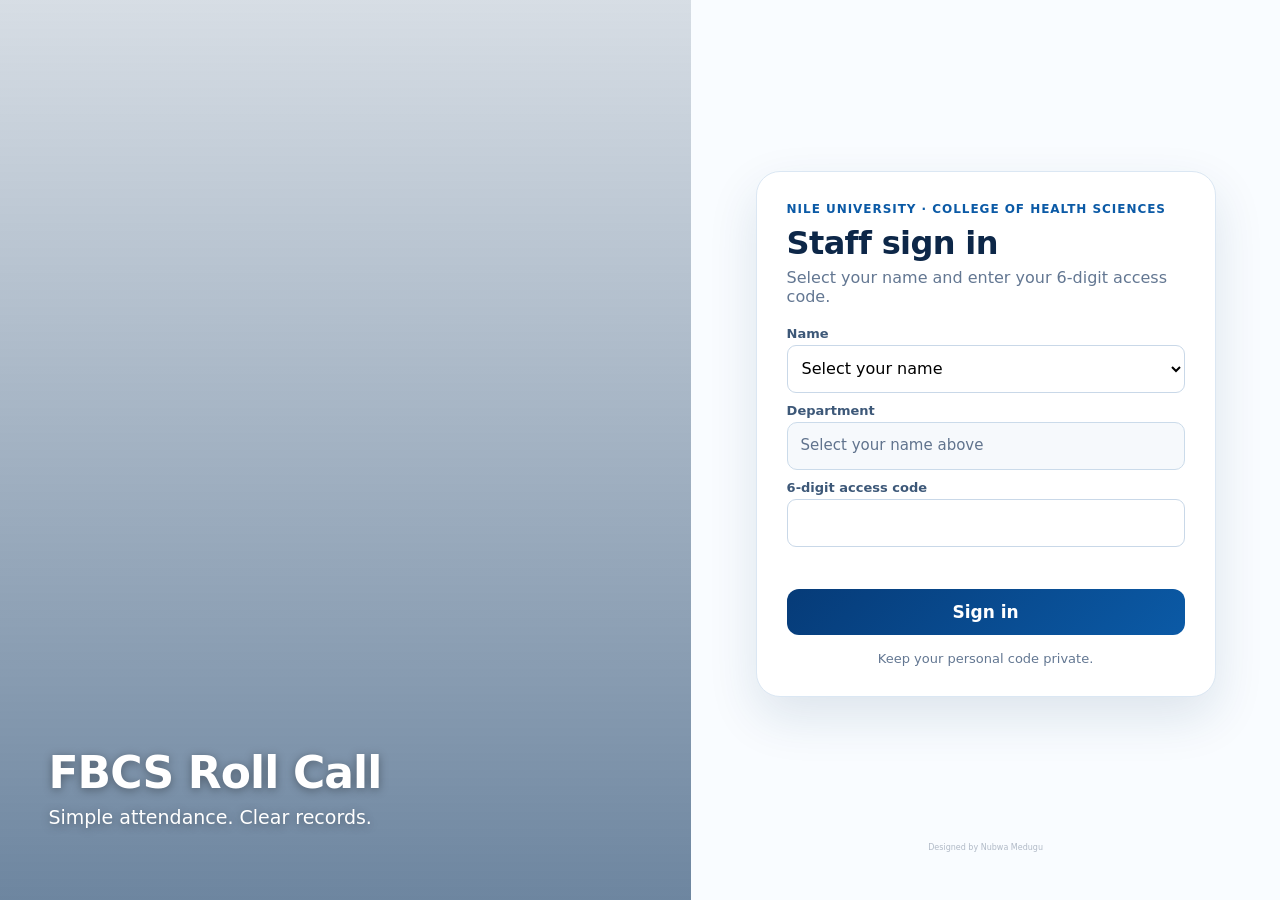
<file: index.html>
<!doctype html><html><head><meta charset="utf-8"><meta name="viewport" content="width=device-width,initial-scale=1"><title>Nile FBCS Roll Call</title><link rel="manifest" href="/manifest.webmanifest"><meta name="theme-color" content="#063b78"><meta name="app-version" content="2026-09-25-nile-blue-ui"><meta name="apple-mobile-web-app-capable" content="yes"><meta name="apple-mobile-web-app-title" content="Nile FBCS Roll Call"><link rel="stylesheet" href="/style.css"><link rel="stylesheet" href="/extra.css"></head><body><div id="app"></div><script src="/core1.js"></script><script src="/core2.js"></script><script src="/core3.js"></script><script src="/core4.js"></script><script src="/roll.js"></script><script src="/reports.js"></script><script src="/admin.js"></script><script src="/extra.js"></script><script src="/qrcode.min.js"></script><script src="/qr.js"></script><script src="/testmode.js"></script><script src="/start.js"></script></body></html>
</file>
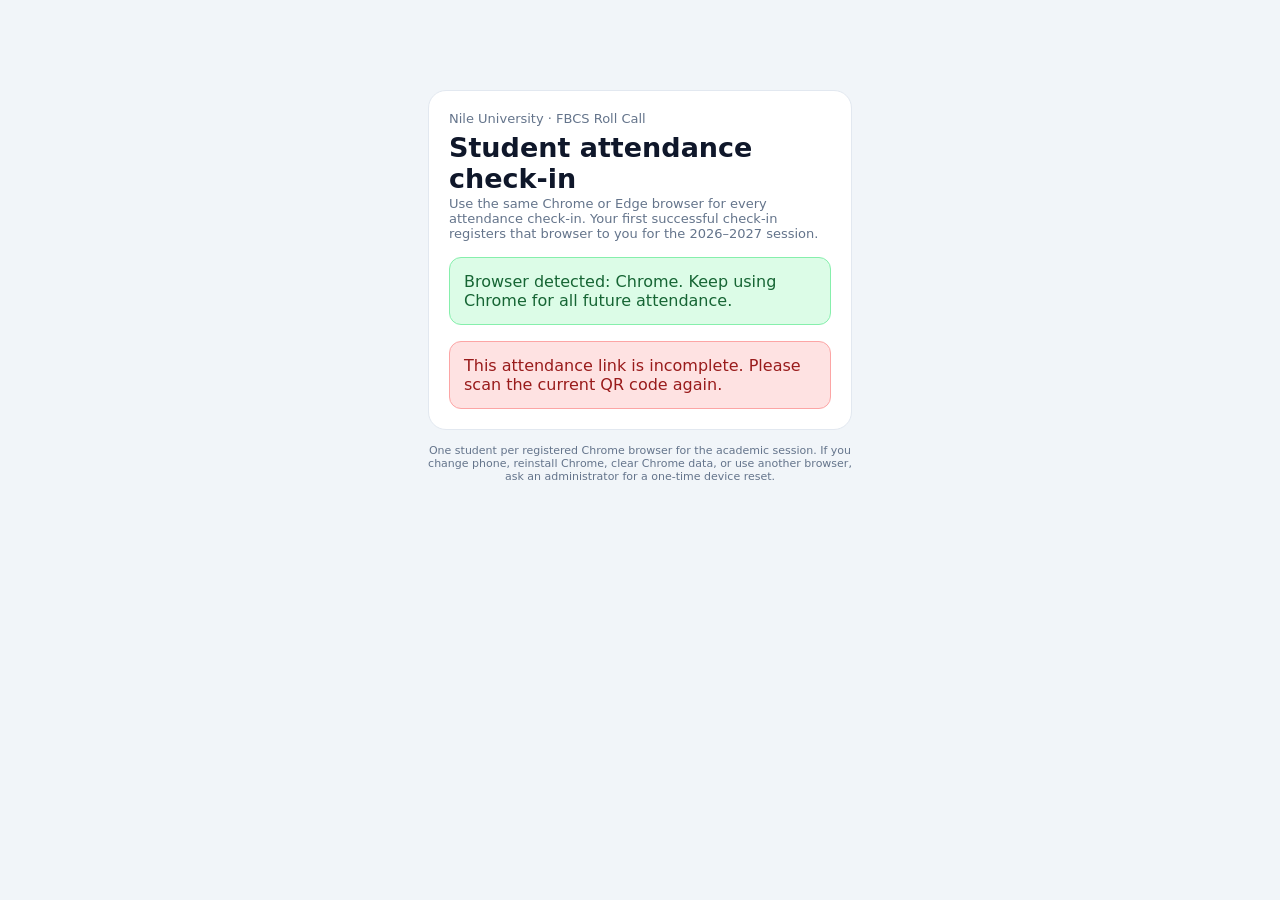
<file: checkin.html>
<!doctype html>
<html>
<head>
<meta charset="utf-8">
<meta name="viewport" content="width=device-width,initial-scale=1">
<title>FBCS Student Check-in</title>
<meta name="theme-color" content="#0f172a">
<style>
:root{font-family:system-ui,-apple-system,Segoe UI,sans-serif;color:#0f172a;background:#f1f5f9}
*{box-sizing:border-box}body{margin:0}.wrap{max-width:460px;margin:auto;padding:18px}.card{background:#fff;border:1px solid #e2e8f0;border-radius:18px;padding:20px;margin-top:8vh}.muted{color:#64748b;font-size:13px}.title{font-size:27px;font-weight:800;margin:6px 0 2px}label{display:block;font-size:12px;color:#475569;margin:14px 0 5px}input,select{width:100%;padding:13px;border:1px solid #cbd5e1;border-radius:10px;font-size:16px;background:#fff}.btn{width:100%;border:0;border-radius:10px;padding:13px 16px;font-weight:750;background:#0f172a;color:#fff;margin-top:16px;font-size:16px}.btn:disabled{opacity:.6}.ok{background:#dcfce7;color:#166534;border:1px solid #86efac;border-radius:12px;padding:14px;margin-top:16px}.err{background:#fee2e2;color:#991b1b;border:1px solid #fca5a5;border-radius:12px;padding:14px;margin-top:16px}.brand{text-align:center;color:#64748b;font-size:11px;margin-top:14px}
</style>
</head>
<body><div class="wrap"><div class="card">
<div class="muted">Nile University · FBCS Roll Call</div>
<div class="title">Student attendance check-in</div><div id="testNotice"></div>
<div class="muted">Use the same Chrome or Edge browser for every attendance check-in. Your first successful check-in registers that browser to you for the 2026–2027 session.</div><div id="browserNotice"></div>
<form id="f">
<label>Matric number</label>
<input id="matric" autocomplete="off" required>
<div id="groupWrap"><label>Group</label>
<select id="group">
  <option value="">Select group for practicals</option>
  <option value="A">Group A</option>
  <option value="B">Group B</option>
</select></div>
<label>Surname</label>
<input id="surname" autocomplete="family-name" required>
<button id="btn" class="btn">Check in</button>
</form>
<div id="msg"></div>
</div><div class="brand">One student per registered Chrome browser for the academic session. If you change phone, reinstall Chrome, clear Chrome data, or use another browser, ask an administrator for a one-time device reset.</div></div>
<script>
const URL='https://ktlynfdhhfwqnhtkgauy.supabase.co';
const KEY='sb_publishable_5rmnEy05iKgq7bcCHYfQzw_Anumymr5';
const p=new URLSearchParams(location.search),sid=p.get('sid'),token=p.get('token'),type=p.get('type')||'Lecture',isTest=p.get('test')==='1';
const DEVICE_KEY='fbcs_rollcall_device_v1';
let deviceId=localStorage.getItem(DEVICE_KEY);
if(!deviceId){deviceId=(crypto.randomUUID?crypto.randomUUID():String(Date.now())+'-'+Math.random().toString(36).slice(2));localStorage.setItem(DEVICE_KEY,deviceId)}
const msg=document.getElementById('msg'),form=document.getElementById('f'),btn=document.getElementById('btn'),groupWrap=document.getElementById('groupWrap'),groupEl=document.getElementById('group'),browserNotice=document.getElementById('browserNotice');
const ua=navigator.userAgent||'';
const isChrome=/Chrome\//.test(ua)||/CriOS\//.test(ua);
const supportedBrowser=isChrome;
const browserName=isChrome?'Chrome':'unsupported browser';
if(String(type).toLowerCase()!=='practical'){groupWrap.style.display='none';groupEl.value='';}
if(isTest){const n=document.getElementById('testNotice');n.className='ok';n.style.marginTop='10px';n.textContent='TEST MODE — this does not count as real attendance. Use a TEST matric number shown by the lecturer.';}
if(supportedBrowser){browserNotice.className='ok';browserNotice.textContent='Browser detected: Chrome. Keep using Chrome for all future attendance.';}else{browserNotice.className='err';browserNotice.innerHTML='<b>Open this QR in Google Chrome.</b><br>Attendance is accepted only in Chrome. Set Chrome as your default browser, then scan the current QR again.';form.style.display='none';}
function show(kind,text){msg.className=kind;msg.textContent=text}
if(!sid||!token){form.style.display='none';show('err','This attendance link is incomplete. Please scan the current QR code again.')}
form?.addEventListener('submit',async e=>{
 e.preventDefault();
 btn.disabled=true;btn.textContent='Checking…';msg.className='';msg.textContent='';
 try{
   const r=await fetch(URL+'/functions/v1/student-qr-checkin',{
     method:'POST',
     headers:{'Content-Type':'application/json','apikey':KEY},
     body:JSON.stringify({session_id:sid,token,student_id:document.getElementById('matric').value.trim(),group:document.getElementById('group').value,surname:document.getElementById('surname').value.trim(),device_id:deviceId})
   });
   const b=await r.json();
   if(!r.ok)throw Error(b.error||'Check-in failed');
   form.style.display='none';
   show('ok',b.already_checked_in?'You are already checked in for this register.':'Attendance recorded successfully for '+b.student_name+'.');
 }catch(e){show('err',e.message);btn.disabled=false;btn.textContent='Check in'}
});
</script></body></html>
</file>
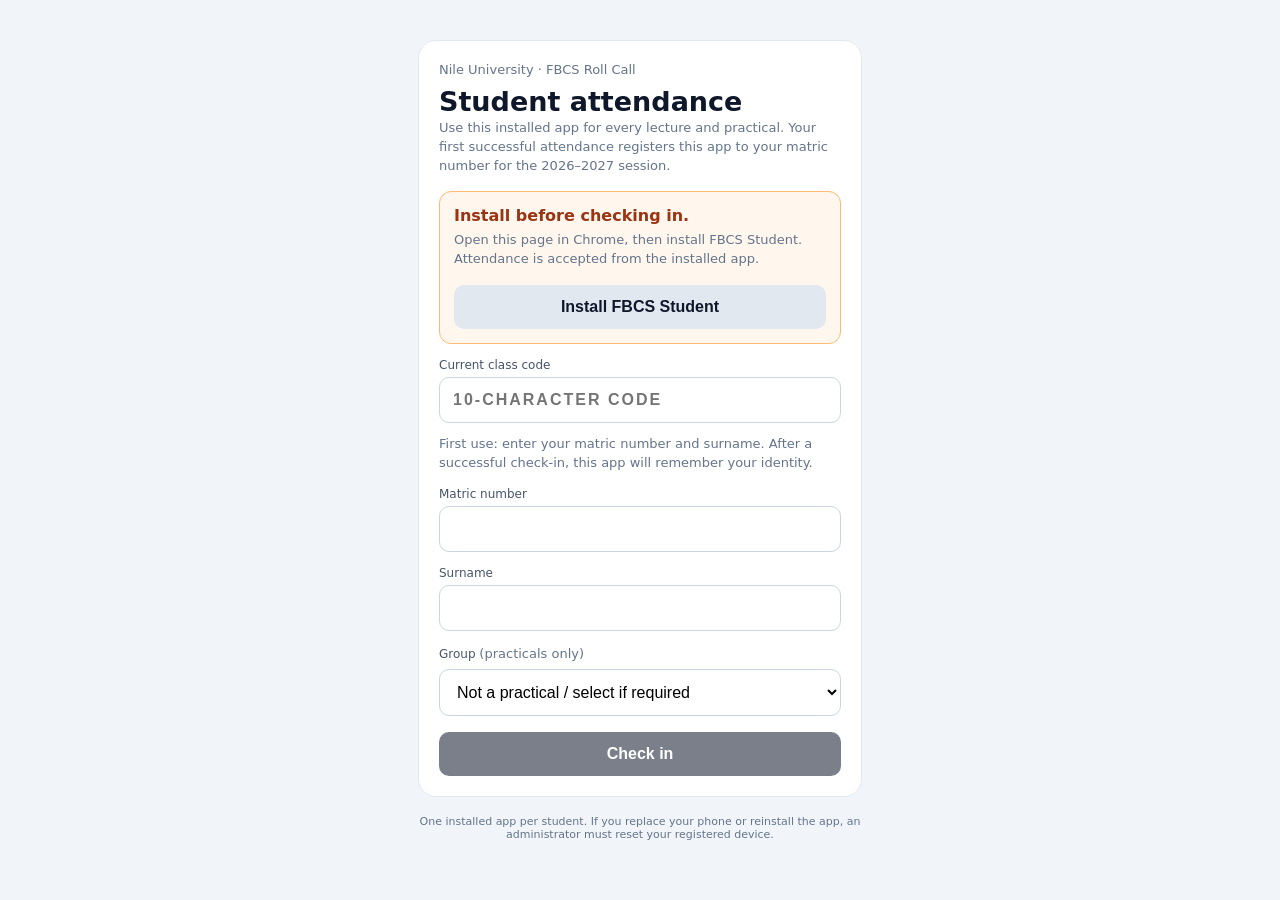
<file: student.html>
<!doctype html>
<html>
<head>
<meta charset="utf-8">
<meta name="viewport" content="width=device-width,initial-scale=1">
<title>FBCS Student Roll Call</title>
<link rel="manifest" href="/student-manifest.webmanifest">
<meta name="theme-color" content="#0f172a">
<meta name="apple-mobile-web-app-capable" content="yes">
<meta name="apple-mobile-web-app-title" content="FBCS Student">
<style>
:root{font-family:system-ui,-apple-system,Segoe UI,sans-serif;color:#0f172a;background:#f1f5f9}*{box-sizing:border-box}body{margin:0}.wrap{max-width:480px;margin:auto;padding:18px}.card{background:#fff;border:1px solid #e2e8f0;border-radius:18px;padding:20px;margin-top:22px}.muted{color:#64748b;font-size:13px;line-height:1.45}.title{font-size:27px;font-weight:800;margin:6px 0 2px}label{display:block;font-size:12px;color:#475569;margin:14px 0 5px}input,select{width:100%;padding:13px;border:1px solid #cbd5e1;border-radius:10px;font-size:16px;background:#fff}.code{text-transform:uppercase;letter-spacing:2px;font-weight:800}.btn{width:100%;border:0;border-radius:10px;padding:13px 16px;font-weight:750;background:#0f172a;color:#fff;margin-top:16px;font-size:16px}.btn.secondary{background:#e2e8f0;color:#0f172a}.btn:disabled{opacity:.55}.ok{background:#dcfce7;color:#166534;border:1px solid #86efac;border-radius:12px;padding:14px;margin-top:16px}.err{background:#fee2e2;color:#991b1b;border:1px solid #fca5a5;border-radius:12px;padding:14px;margin-top:16px}.warn{background:#fff7ed;color:#9a3412;border:1px solid #fdba74;border-radius:12px;padding:14px;margin-top:16px}.brand{text-align:center;color:#64748b;font-size:11px;margin:18px 0}.steps{margin:8px 0 0;padding-left:20px;color:#334155;font-size:14px}.steps li{margin:7px 0}.hidden{display:none}
</style>
</head>
<body><div class="wrap">
<div class="card">
<div class="muted">Nile University · FBCS Roll Call</div>
<div class="title">Student attendance</div>
<div class="muted">Use this installed app for every lecture and practical. Your first successful attendance registers this app to your matric number for the 2026–2027 session.</div>
<div id="installBox"></div>
<form id="f">
<label>Current class code</label>
<input id="classcode" class="code" maxlength="10" autocomplete="off" autocapitalize="characters" placeholder="10-character code" required>
<div id="identityBox"></div>
<div id="identityEntry"><label>Matric number</label>
<input id="matric" autocomplete="off" required>
<label>Surname</label>
<input id="surname" autocomplete="family-name" required></div>
<label>Group <span class="muted">(practicals only)</span></label>
<select id="group"><option value="">Not a practical / select if required</option><option value="A">Group A</option><option value="B">Group B</option></select>
<button id="btn" class="btn">Check in</button>
</form>
<div id="msg"></div>
</div>
<div class="brand">One installed app per student. If you replace your phone or reinstall the app, an administrator must reset your registered device.</div>
</div>
<script>
const URL='https://ktlynfdhhfwqnhtkgauy.supabase.co';
const KEY='sb_publishable_5rmnEy05iKgq7bcCHYfQzw_Anumymr5';
const DEVICE_KEY='fbcs_rollcall_student_app_device_v1';
const ID_KEY='fbcs_rollcall_student_identity_v1';
let deviceId=localStorage.getItem(DEVICE_KEY);
if(!deviceId){deviceId=(crypto.randomUUID?crypto.randomUUID():String(Date.now())+'-'+Math.random().toString(36).slice(2));localStorage.setItem(DEVICE_KEY,deviceId)}
const form=document.getElementById('f'),btn=document.getElementById('btn'),msg=document.getElementById('msg'),installBox=document.getElementById('installBox'),identityBox=document.getElementById('identityBox'),identityEntry=document.getElementById('identityEntry');
let savedIdentity=null;try{savedIdentity=JSON.parse(localStorage.getItem(ID_KEY)||'null')}catch{}
function renderIdentity(){
  if(savedIdentity?.student_id&&savedIdentity?.surname){
    identityBox.innerHTML='<div class="ok"><b>Registered student</b><div style="margin-top:4px">'+savedIdentity.student_name+' · '+savedIdentity.student_id+'</div><div class="muted" style="margin-top:5px">This app is locked to this student. An administrator must reset the device before another student can use it.</div></div>';
    identityEntry.classList.add('hidden');
    document.getElementById('matric').required=false;document.getElementById('surname').required=false;
  }else{
    identityBox.innerHTML='<div class="muted" style="margin-top:12px">First use: enter your matric number and surname. After a successful check-in, this app will remember your identity.</div>';
    identityEntry.classList.remove('hidden');
  }
}
const standalone=window.matchMedia('(display-mode: standalone)').matches||window.navigator.standalone===true;
const isiOS=/iphone|ipad|ipod/i.test(navigator.userAgent);
let installPrompt=null;
window.addEventListener('beforeinstallprompt',e=>{e.preventDefault();installPrompt=e;renderInstall()});
window.addEventListener('appinstalled',()=>location.reload());
function show(kind,text){msg.className=kind;msg.textContent=text}
function renderInstall(){
  if(standalone){installBox.innerHTML='<div class="ok">Installed app detected. Use this app for attendance each time.</div>';btn.disabled=false;return}
  btn.disabled=true;
  if(isiOS){
    installBox.innerHTML='<div class="warn"><b>Install before checking in.</b><ol class="steps"><li>Open this page in Safari.</li><li>Tap Share.</li><li>Tap Add to Home Screen.</li><li>Open FBCS Student from your Home Screen.</li></ol></div>';
  }else{
    installBox.innerHTML='<div class="warn"><b>Install before checking in.</b><div class="muted" style="margin-top:6px">Open this page in Chrome, then install FBCS Student. Attendance is accepted from the installed app.</div><button id="installBtn" class="btn secondary" type="button">Install FBCS Student</button></div>';
    setTimeout(()=>{const b=document.getElementById('installBtn');if(b)b.onclick=async()=>{if(installPrompt){installPrompt.prompt();await installPrompt.userChoice}else alert('Use Chrome menu → Install app / Add to Home screen.')}})
  }
}
renderInstall();
renderIdentity();
form.addEventListener('submit',async e=>{
 e.preventDefault();
 if(!standalone){show('err','Attendance must be submitted from the installed FBCS Student app.');return}
 btn.disabled=true;btn.textContent='Checking…';msg.className='';msg.textContent='';
 try{
   const r=await fetch(URL+'/functions/v1/student-qr-checkin',{
     method:'POST',
     headers:{'Content-Type':'application/json','apikey':KEY},
     body:JSON.stringify({
       session_code:document.getElementById('classcode').value.trim(),
       student_id:savedIdentity?.student_id||document.getElementById('matric').value.trim(),
       group:document.getElementById('group').value,
       surname:savedIdentity?.surname||document.getElementById('surname').value.trim(),
       device_id:deviceId
     })
   });
   const b=await r.json();
   if(!r.ok)throw Error(b.error||'Check-in failed');
   if(!savedIdentity){savedIdentity={student_id:document.getElementById('matric').value.trim(),surname:document.getElementById('surname').value.trim(),student_name:b.student_name};localStorage.setItem(ID_KEY,JSON.stringify(savedIdentity));renderIdentity();}
   show('ok',b.already_checked_in?'You are already checked in for this register.':'Attendance recorded successfully for '+b.student_name+'.');
   document.getElementById('classcode').value='';document.getElementById('group').value='';
 }catch(e){show('err',e.message)}
 finally{btn.disabled=false;btn.textContent='Check in'}
});
if('serviceWorker' in navigator)navigator.serviceWorker.register('/student-sw.js').catch(()=>{});
</script>
</body></html>
</file>
<file: style.css>
:root{font-family:system-ui,-apple-system,Segoe UI,sans-serif;color:#0f172a;background:#f1f5f9}*{box-sizing:border-box}body{margin:0}.wrap{max-width:980px;margin:auto;padding:18px}.card{background:white;border:1px solid #e2e8f0;border-radius:16px;padding:16px;margin-bottom:14px}.top{display:flex;justify-content:space-between;gap:12px;align-items:center}.muted{color:#64748b;font-size:13px}.btn{border:0;border-radius:10px;padding:10px 14px;font-weight:650;cursor:pointer}.primary{background:#0f172a;color:white}.green{background:#059669;color:white}.light{background:#f8fafc;border:1px solid #cbd5e1}.danger{background:#e11d48;color:white}.tabs{display:flex;gap:8px;flex-wrap:wrap;margin:14px 0}.tabs button.active{background:#4f46e5;color:white}.grid{display:grid;grid-template-columns:repeat(auto-fit,minmax(180px,1fr));gap:10px}.stat{padding:14px;border:1px solid #e2e8f0;border-radius:12px;background:#fff}.stat b{font-size:22px}.session{padding:12px;border:1px solid #e2e8f0;border-radius:12px;cursor:pointer}.session.sel{outline:2px solid #4f46e5}.row{display:flex;align-items:center;gap:10px;padding:9px 0;border-bottom:1px solid #f1f5f9}.grow{flex:1}.pill{font-size:11px;padding:3px 7px;border-radius:999px;background:#eef2ff;color:#4338ca}.marks button{padding:7px 9px;margin-left:4px;border:1px solid #cbd5e1;border-radius:8px;background:white;cursor:pointer}.marks button.on{color:white}.marks .p.on{background:#059669}.marks .l.on{background:#d97706}.marks .a.on{background:#e11d48}input,select{width:100%;padding:10px;border:1px solid #cbd5e1;border-radius:9px}label{display:block;font-size:12px;color:#475569;margin:10px 0 4px}.login{max-width:390px;margin:10vh auto}.hidden{display:none!important}.table{width:100%;border-collapse:collapse;font-size:13px}.table th,.table td{padding:8px;border-bottom:1px solid #e2e8f0;text-align:left}.scroll{max-height:560px;overflow:auto}.progressbar{height:9px;background:#e2e8f0;border-radius:999px;overflow:hidden}.progressbar>div{height:100%;background:#4f46e5;transition:width .15s ease}.student-card{text-align:center;padding:28px 18px}.student-count{font-size:13px;color:#64748b;margin-bottom:12px}.student-name{font-size:30px;font-weight:750;line-height:1.15;margin:8px 0}.student-id{font-size:17px;color:#64748b;margin-bottom:18px}.current-mark{display:inline-block;padding:5px 10px;border-radius:999px;background:#f1f5f9;color:#475569;font-size:13px;margin-bottom:18px}.mark-grid{display:grid;grid-template-columns:1fr 1fr;gap:12px;max-width:560px;margin:0 auto}.mark-big{font-size:20px;padding:20px 12px;border-radius:14px;border:0;font-weight:750;cursor:pointer}.mark-present{background:#059669;color:#fff}.mark-absent{background:#e11d48;color:#fff}.mark-late{background:#d97706;color:#fff;font-size:17px;padding:13px 18px;margin-top:12px;border-radius:12px;border:0;font-weight:700;cursor:pointer;min-width:160px}.navrow{display:flex;justify-content:space-between;gap:10px;align-items:center;margin-top:18px}.complete{font-size:24px;font-weight:750;margin:6px 0}.summarynums{display:flex;justify-content:center;gap:16px;flex-wrap:wrap;margin:16px 0}.summarynums span{padding:9px 12px;border-radius:10px;background:#f8fafc;border:1px solid #e2e8f0}.mini-status{font-size:12px;color:#64748b}.review-unmarked{margin-top:12px}@media(max-width:640px){.wrap{padding:10px}.row{align-items:flex-start}.marks{white-space:nowrap}.student-name{font-size:26px}.student-card{padding:22px 12px}.mark-big{padding:22px 8px;font-size:19px}}.undo{background:#fff7ed;border:1px solid #fdba74;color:#9a3412;white-space:nowrap}.undo:hover{background:#ffedd5}.dashgrid{display:grid;grid-template-columns:repeat(auto-fill,minmax(150px,1fr));gap:9px}.stuCard{border-radius:12px;padding:12px;border:1px solid rgba(15,23,42,.10);min-height:96px}.stuCard b{display:block;font-size:14px;line-height:1.2}.stuCard .pct{font-size:24px;font-weight:850;margin:5px 0}.stuCard .small{font-size:11px;opacity:.82}.dgreen{background:#dcfce7;color:#14532d;border-color:#86efac}.damber{background:#fef3c7;color:#78350f;border-color:#fcd34d}.dred{background:#fee2e2;color:#7f1d1d;border-color:#fca5a5}.dgrey{background:#e5e7eb;color:#374151;border-color:#d1d5db}.legend{display:flex;gap:8px;flex-wrap:wrap}.legend span{padding:5px 8px;border-radius:999px;font-size:12px;font-weight:700}.dashcontrols{display:flex;gap:8px;flex-wrap:wrap;align-items:end}.dashcontrols label{font-size:12px;color:#64748b}.dashcontrols select{margin:3px 0 0;min-width:150px}.subtabs{display:flex;gap:7px;flex-wrap:wrap;margin:12px 0}.subtabs button.active{background:#0f172a;color:#fff}.pctdot{display:inline-block;min-width:58px;text-align:center;padding:4px 7px;border-radius:999px;font-weight:750;font-size:12px}.pctgreen{background:#dcfce7;color:#166534}.pctamber{background:#fef3c7;color:#92400e}.pctred{background:#fee2e2;color:#991b1b}.pctgrey{background:#e5e7eb;color:#4b5563}.report-table-wrap{overflow:auto;max-height:560px}.restart{background:#fff1f2;border:1px solid #fda4af;color:#9f1239}.install{background:#eef2ff;border:1px solid #a5b4fc;color:#3730a3}.online{font-size:11px;padding:4px 7px;border-radius:999px;background:#dcfce7;color:#166534}.offline{font-size:11px;padding:4px 7px;border-radius:999px;background:#fee2e2;color:#991b1b}.admin-actions{display:flex;gap:6px;flex-wrap:wrap}.codebox{font-family:ui-monospace,SFMono-Regular,Menlo,monospace;font-weight:800;letter-spacing:.06em}.audititem{font-size:12px;padding:8px 0;border-bottom:1px solid #e2e8f0}.staff-inactive{opacity:.52}
.dash-summary{display:grid;grid-template-columns:repeat(4,minmax(0,1fr));gap:10px;margin-bottom:14px}
.stat-total{background:#fff;color:#0f172a}
.stat-green{background:#dcfce7;color:#166534;border-color:#86efac}
.stat-amber{background:#fef3c7;color:#92400e;border-color:#fcd34d}
.stat-red{background:#fee2e2;color:#991b1b;border-color:#fca5a5}
.dash-summary .stat div{font-size:12px;font-weight:700;margin-top:2px}
.app-footer{text-align:center;color:#64748b;font-size:9px;padding:14px 8px 6px;opacity:.72}
@media(max-width:640px){.dash-summary{grid-template-columns:1fr 1fr}.dash-summary .stat{padding:12px}.dash-summary .stat b{font-size:24px}}

.qr-card{border-color:#c7d2fe;background:linear-gradient(180deg,#fff,#f8fafc)}
.qr-layout{display:grid;grid-template-columns:minmax(250px,300px) 1fr;gap:22px;align-items:center;margin-top:14px}
.qr-box{background:#fff;border:1px solid #e2e8f0;border-radius:16px;padding:12px;display:flex;align-items:center;justify-content:center;min-height:276px}
.qr-box img,.qr-box canvas{max-width:250px!important;width:100%!important;height:auto!important}
.qr-timer{font-size:32px;font-weight:850;font-variant-numeric:tabular-nums;color:#4338ca}
.qr-count{font-size:24px;font-weight:800;color:#0f172a}
@media(max-width:640px){.qr-layout{grid-template-columns:1fr}.qr-box{max-width:300px;margin:auto}.qr-timer{font-size:27px}}

/* 2026 responsive Nile-blue UI refresh */
:root{
  --nile:#063b78;
  --nile-2:#0b5aa6;
  --nile-3:#1677d2;
  --ink:#0d2748;
  --muted:#637792;
  --line:#dbe7f3;
  --soft:#f4f8fc;
  --white:#ffffff;
  --shadow:0 10px 30px rgba(17,54,92,.08);
}
html{background:#eef4fa}
body{background:linear-gradient(180deg,#f7fbff 0,#eef4fa 100%);color:var(--ink)}
button,input,select,textarea{font:inherit}
button:focus-visible,input:focus-visible,select:focus-visible,textarea:focus-visible{outline:3px solid rgba(22,119,210,.26);outline-offset:2px}
.card{border:1px solid var(--line);box-shadow:var(--shadow);border-radius:18px}
.btn{min-height:46px;border-radius:12px;font-size:15px}
.primary{background:linear-gradient(135deg,var(--nile),var(--nile-2));color:#fff}
.green{background:#0b8f6a;color:#fff}
.light{background:#fff;border:1px solid #cfddeb;color:var(--ink)}
.muted{color:var(--muted);font-size:14px;line-height:1.45}
input,select{min-height:48px;font-size:16px;border-color:#c9d8e8;background:#fff}
label{font-size:13px;font-weight:700;color:#3d5878}
.progressbar{height:11px;background:#dfe9f4}
.progressbar>div{background:linear-gradient(90deg,var(--nile-2),#2e8ae3)}

/* Login */
.login-shell{min-height:100vh;display:grid;grid-template-columns:1.08fr .92fr;background:#fff}
.login-photo{
  min-height:100vh;
  background:
    linear-gradient(180deg,rgba(4,46,91,.16),rgba(4,46,91,.58)),
    url('https://pbs.twimg.com/media/Gx0VrUXXEAA_Zq4.jpg') center/cover no-repeat;
  position:relative
}
.login-photo-overlay{position:absolute;left:7%;bottom:8%;color:#fff;text-shadow:0 2px 10px rgba(0,0,0,.35)}
.login-photo-title{font-size:44px;font-weight:850;letter-spacing:-.02em}
.login-photo-sub{font-size:19px;margin-top:8px}
.login-panel{display:flex;flex-direction:column;justify-content:center;padding:42px clamp(22px,5vw,76px);background:#f9fcff}
.login-card{max-width:460px;width:100%;margin:auto;background:#fff;border:1px solid var(--line);border-radius:24px;padding:30px;box-shadow:0 20px 50px rgba(16,55,96,.12)}
.login-card h1{font-size:32px;margin:8px 0 6px;letter-spacing:-.02em}
.login-note{font-size:16px;color:var(--muted);margin-bottom:20px}
.eyebrow{font-size:12px;font-weight:800;letter-spacing:.08em;text-transform:uppercase;color:var(--nile-2)}
.eyebrow.light{color:#dcecff}
.readonly-field{padding:13px;border:1px solid #cbdbea;border-radius:10px;background:#f6f9fc;min-height:48px;color:#60738d;font-size:15px}
.login-error{color:#b42318;font-size:13px;min-height:20px;margin-top:8px}
.big-action{width:100%;margin-top:14px;font-size:17px;font-weight:800}
.login-help{text-align:center;color:var(--muted);font-size:13px;margin-top:16px}

/* App shell/header */
.app-shell{max-width:1240px;margin:0 auto;padding:18px 18px 34px}
.app-header{background:linear-gradient(135deg,#063b78,#0a5da9);color:#fff;border-radius:20px 20px 0 0;padding:18px 22px;display:flex;align-items:center;justify-content:space-between;gap:18px;box-shadow:0 12px 30px rgba(6,59,120,.18)}
.brand-block{cursor:pointer;min-width:0}
.brand-title{font-size:24px;font-weight:850;letter-spacing:-.02em}
.brand-sub{font-size:12px;color:#dbeafe;margin-top:2px}
.user-block{display:flex;align-items:center;gap:12px;min-width:0}
.user-text{display:flex;flex-direction:column;min-width:0}
.user-text b{font-size:14px;white-space:nowrap;overflow:hidden;text-overflow:ellipsis;max-width:320px}
.user-text span{font-size:11px;color:#dbeafe;white-space:nowrap;overflow:hidden;text-overflow:ellipsis;max-width:320px}
.status-wrap .online{background:rgba(220,252,231,.16);color:#dcfce7;border:1px solid rgba(220,252,231,.28)}
.status-wrap .offline{background:rgba(254,226,226,.16);color:#fee2e2;border:1px solid rgba(254,226,226,.3)}
.small-btn{min-height:38px;padding:7px 12px;background:rgba(255,255,255,.12);border-color:rgba(255,255,255,.28);color:#fff}

.main-nav{display:flex;background:#fff;border:1px solid var(--line);border-top:0;border-radius:0 0 18px 18px;padding:8px 10px;gap:6px;box-shadow:var(--shadow);position:sticky;top:0;z-index:20}
.nav-btn{border:0;background:transparent;border-radius:12px;padding:10px 14px;display:flex;align-items:center;gap:8px;color:#4d6280;font-weight:750;cursor:pointer;min-height:48px}
.nav-btn:hover{background:#f0f6fc;color:var(--nile)}
.nav-btn.active{background:#eaf4ff;color:var(--nile);box-shadow:inset 0 0 0 1px #b9d8f5}
.nav-ico{font-size:19px;line-height:1}

#view{margin-top:18px}

/* Home */
.home-hero{
  min-height:250px;border-radius:22px;overflow:hidden;position:relative;
  background:
    linear-gradient(90deg,rgba(4,43,84,.86) 0%,rgba(4,43,84,.58) 42%,rgba(4,43,84,.04) 78%),
    url('https://pbs.twimg.com/media/Gx0VrUXXEAA_Zq4.jpg') center 42%/cover no-repeat;
  box-shadow:0 16px 36px rgba(17,54,92,.14);
  display:flex;align-items:center;padding:34px
}
.hero-copy{color:#fff;max-width:520px}
.hero-copy h1{font-size:38px;line-height:1.04;margin:7px 0 8px;letter-spacing:-.025em}
.hero-copy p{font-size:18px;margin:0;color:#eef6ff}
.hero-building-label{position:absolute;right:18px;bottom:16px;background:rgba(5,42,81,.78);color:#fff;border:1px solid rgba(255,255,255,.24);padding:8px 11px;border-radius:999px;font-size:12px;font-weight:700}

.home-actions{display:grid;grid-template-columns:repeat(4,1fr);gap:14px;margin-top:16px}
.home-action{border:1px solid var(--line);background:#fff;border-radius:18px;min-height:124px;padding:18px;box-shadow:var(--shadow);display:grid;grid-template-columns:auto 1fr auto;gap:13px;align-items:center;text-align:left;cursor:pointer;color:var(--ink)}
.home-action:hover{transform:translateY(-1px);border-color:#afd0ef}
.home-icon{width:48px;height:48px;border-radius:15px;background:#eaf4ff;color:var(--nile);display:flex;align-items:center;justify-content:center;font-size:24px;font-weight:850}
.home-action b{display:block;font-size:17px}
.home-action small{display:block;color:var(--muted);font-size:13px;margin-top:5px;line-height:1.35}
.home-arrow{font-size:28px;color:#6f8cad}
.home-glance{display:grid;grid-template-columns:repeat(3,1fr);gap:12px;margin-top:14px}
.mini-card{background:#fff;border:1px solid var(--line);border-radius:16px;padding:16px 18px;display:flex;align-items:baseline;gap:10px}
.mini-card b{font-size:26px;color:var(--nile)}
.mini-card span{font-size:13px;color:var(--muted)}

/* Page headings/help */
.page-heading{display:flex;align-items:end;justify-content:space-between;margin:2px 0 14px}
.page-heading h2{font-size:27px;margin:0}
.page-heading p{margin:5px 0 0;color:var(--muted)}
.help-grid{display:grid;grid-template-columns:repeat(2,minmax(0,1fr));gap:12px}
.help-card{background:#fff;border:1px solid var(--line);border-radius:16px;padding:16px;display:flex;gap:13px;align-items:flex-start;box-shadow:0 5px 18px rgba(17,54,92,.05)}
.help-card>span{width:34px;height:34px;flex:0 0 34px;border-radius:50%;display:flex;align-items:center;justify-content:center;background:#eaf4ff;color:var(--nile);font-weight:850}
.help-card b{font-size:16px}
.help-card p,.important-card p{margin:5px 0 0;color:var(--muted);font-size:14px;line-height:1.45}
.important-card{border-left:5px solid var(--nile-2);margin-top:14px}

/* Roll call simplified */
.session{background:#fff;border-color:var(--line);padding:15px}
.session.sel{outline:0;border-color:#82b9eb;background:#f0f7ff;box-shadow:inset 0 0 0 1px #82b9eb}
.student-card{padding:24px 18px}
.student-name{font-size:32px;color:var(--ink)}
.mark-big{min-height:68px;font-size:21px}
.mark-late{min-height:54px}
.current-mark{font-size:14px}
.navrow .btn{min-height:46px}
.summarynums span{font-size:15px}

/* QR */
.qr-card{border-color:#b9d8f5;background:#fbfdff}
.qr-timer{font-size:36px;color:var(--nile)}
.qr-count{font-size:27px}
.qr-box{border:2px solid #d8e7f5}

/* Dashboard/reports */
.dash-summary{gap:12px}
.stat{border-radius:16px}
.dash-summary .stat b{font-size:28px}
.table{font-size:14px}
.table th{background:#f6f9fc;position:sticky;top:0;z-index:1}
.report-table-wrap,.scroll{border-radius:12px}

/* Footer */
.app-footer{font-size:8px;opacity:.48;padding-top:18px}

/* Mobile */
@media(max-width:760px){
  .login-shell{grid-template-columns:1fr}
  .login-photo{min-height:210px}
  .login-photo-overlay{left:22px;bottom:22px}
  .login-photo-title{font-size:30px}
  .login-photo-sub{font-size:15px}
  .login-panel{padding:18px 14px 26px}
  .login-card{padding:22px;border-radius:20px}
  .login-card h1{font-size:27px}

  .app-shell{padding:0 0 86px}
  .app-header{border-radius:0;padding:14px 14px}
  .brand-title{font-size:20px}
  .brand-sub{font-size:10px}
  .user-text{display:none}
  .status-wrap{display:none}
  .small-btn{min-height:38px;font-size:13px}

  .main-nav{
    position:fixed;left:0;right:0;bottom:0;top:auto;z-index:80;
    border-radius:16px 16px 0 0;border:1px solid #d6e3ef;
    padding:6px 8px calc(6px + env(safe-area-inset-bottom));
    justify-content:space-around;box-shadow:0 -8px 28px rgba(15,45,78,.11)
  }
  .nav-btn{flex:1;min-width:0;min-height:58px;padding:5px 2px;display:flex;flex-direction:column;gap:2px;font-size:10px;border-radius:10px}
  .nav-ico{font-size:20px}
  #view{margin:12px 12px 0}

  .home-hero{min-height:190px;padding:22px;border-radius:18px;background-position:center 35%}
  .hero-copy h1{font-size:29px}
  .hero-copy p{font-size:15px}
  .hero-building-label{font-size:10px;right:12px;bottom:10px}
  .home-actions{grid-template-columns:1fr 1fr;gap:10px}
  .home-action{min-height:116px;padding:14px;grid-template-columns:1fr;text-align:center;justify-items:center;gap:7px}
  .home-icon{width:43px;height:43px}
  .home-action b{font-size:15px}
  .home-action small{font-size:11px}
  .home-arrow{display:none}
  .home-glance{grid-template-columns:1fr 1fr 1fr;gap:8px}
  .mini-card{padding:11px 8px;display:block;text-align:center}
  .mini-card b{font-size:22px;display:block}
  .mini-card span{font-size:10px}

  .top{align-items:flex-start;flex-direction:column}
  .grid{grid-template-columns:1fr}
  .help-grid{grid-template-columns:1fr}
  .page-heading h2{font-size:24px}
  .student-name{font-size:27px}
  .mark-grid{gap:9px}
  .mark-big{min-height:72px;font-size:20px}
  .navrow{gap:7px;flex-wrap:wrap}
  .navrow .btn{flex:1}
  .qr-layout{grid-template-columns:1fr}
  .qr-timer{font-size:32px}
  .qr-count{font-size:24px}
  .dash-summary{grid-template-columns:1fr 1fr}
  .card{border-radius:16px}
}
@media(min-width:761px) and (max-width:1050px){
  .home-actions{grid-template-columns:1fr 1fr}
}
</file>
<file: extra.css>
.extra-create{display:flex;justify-content:space-between;gap:14px;align-items:center;border-color:#b9d8f5;background:#f5faff}.extra-btn{background:#0b5aa6;color:#fff;white-space:nowrap}.out-badge{display:inline-block;font-size:10px;font-weight:850;letter-spacing:.035em;padding:4px 7px;border-radius:999px;background:#eaf4ff;color:#063b78;border:1px solid #b9d8f5;margin-bottom:5px}.out-note{border:1px solid #b9d8f5;background:#f5faff}.out-note>b{color:#063b78}.extra-dialog{border:0;border-radius:16px;padding:0;box-shadow:0 24px 70px rgba(15,23,42,.28);width:min(480px,calc(100vw - 24px))}.extra-dialog::backdrop{background:rgba(15,23,42,.48)}.extra-dialog form{padding:20px}.extra-title{font-size:20px;font-weight:800}.two-col{display:grid;grid-template-columns:1fr 1fr;gap:10px}.extra-dialog textarea{width:100%;min-height:90px;padding:10px;border:1px solid #cbd5e1;border-radius:9px;font:inherit;resize:vertical}.dialog-actions{display:flex;justify-content:flex-end;gap:8px;margin-top:16px}.errorline{color:#be123c;font-size:12px;margin-top:8px;min-height:16px}.tabs button[title]{position:relative}.tabs button[title]:hover{outline:2px solid #b9d8f5;outline-offset:1px}@media(max-width:640px){.extra-create{align-items:flex-start;flex-direction:column}.extra-btn{width:100%}.two-col{grid-template-columns:1fr}}
</file>
